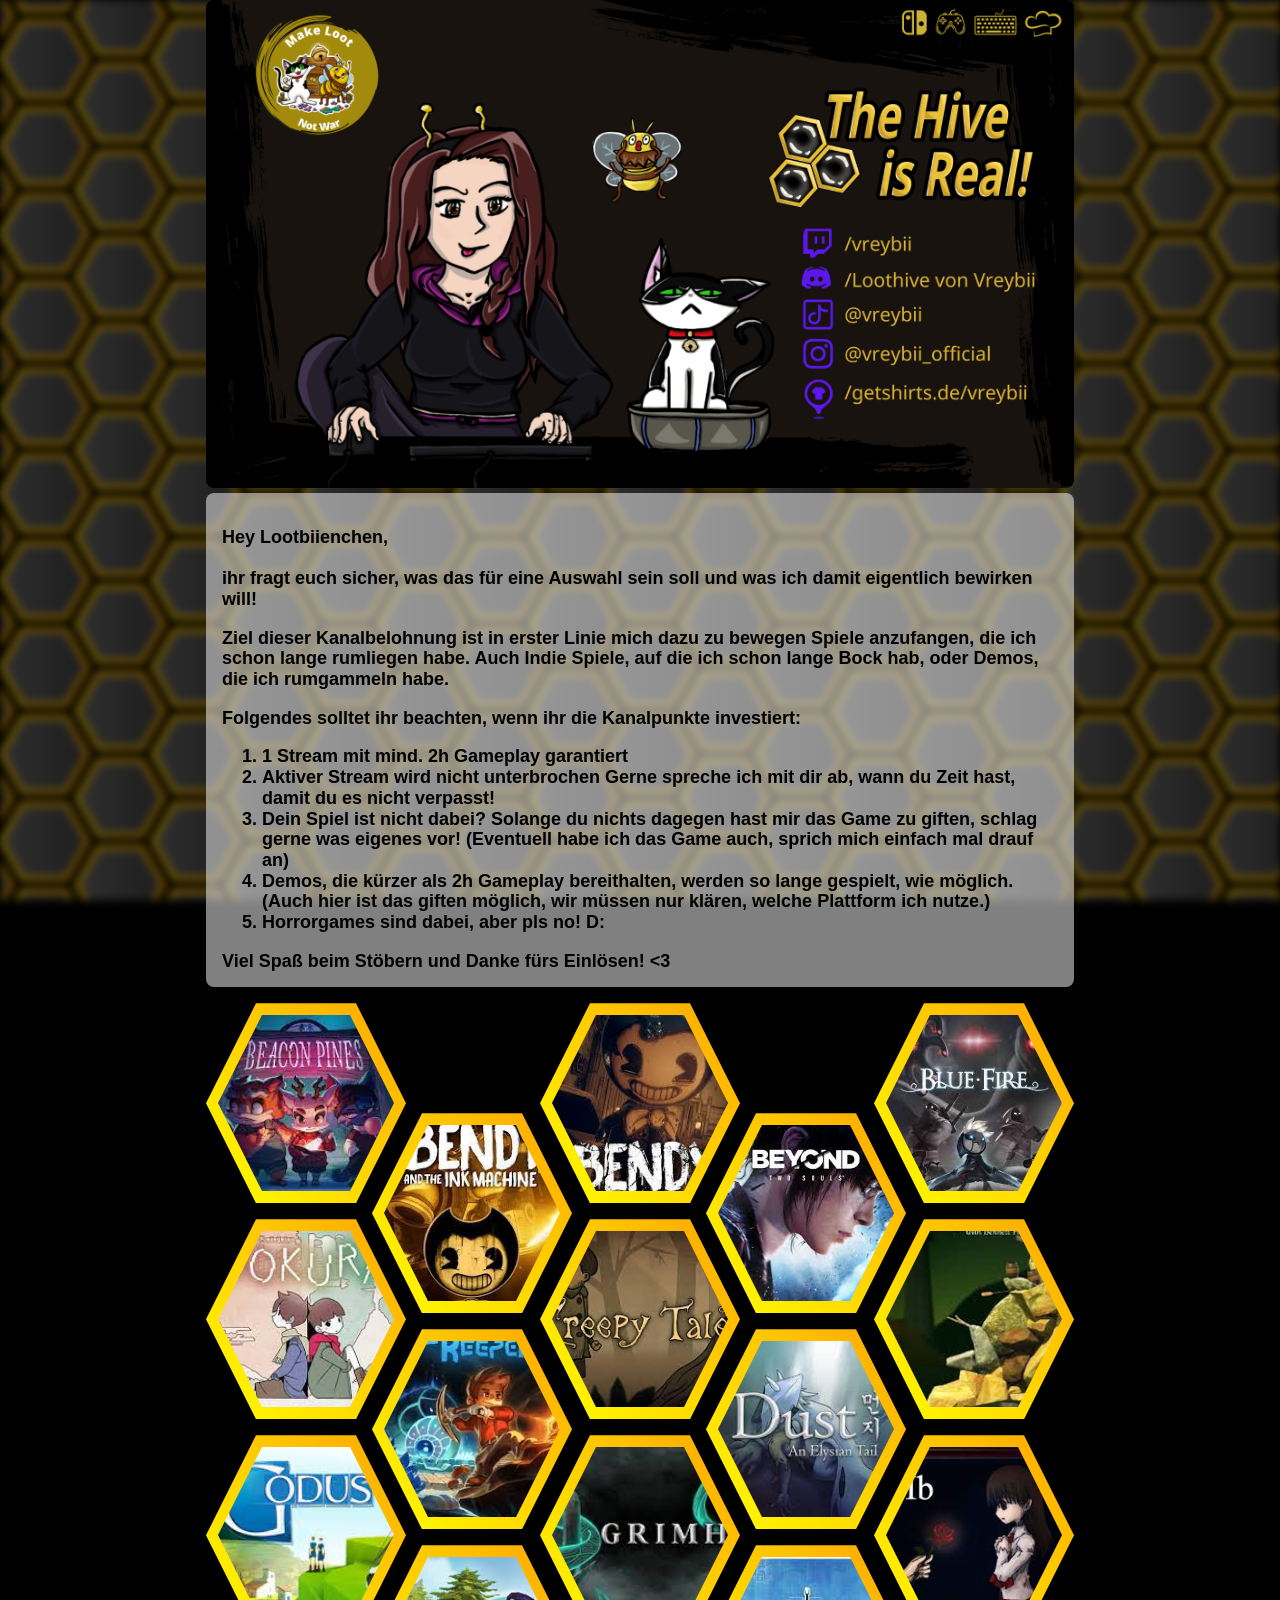
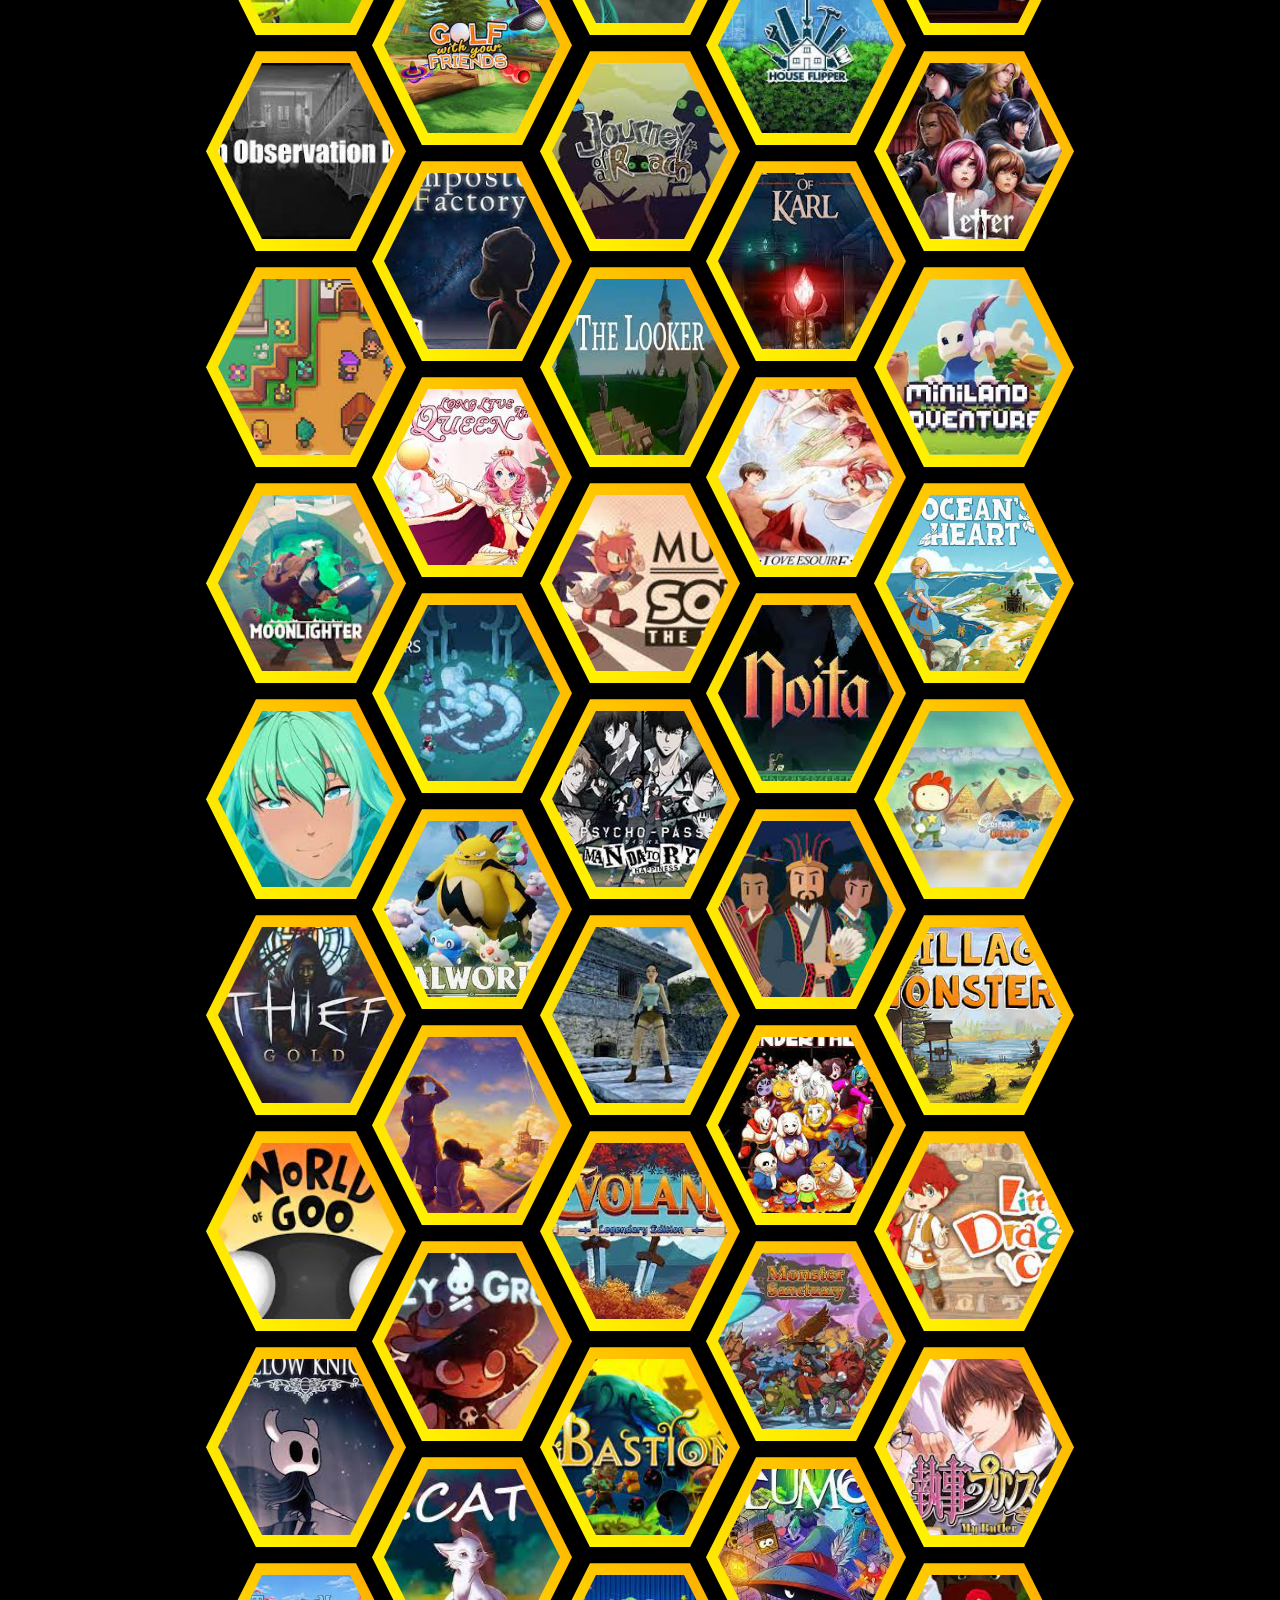
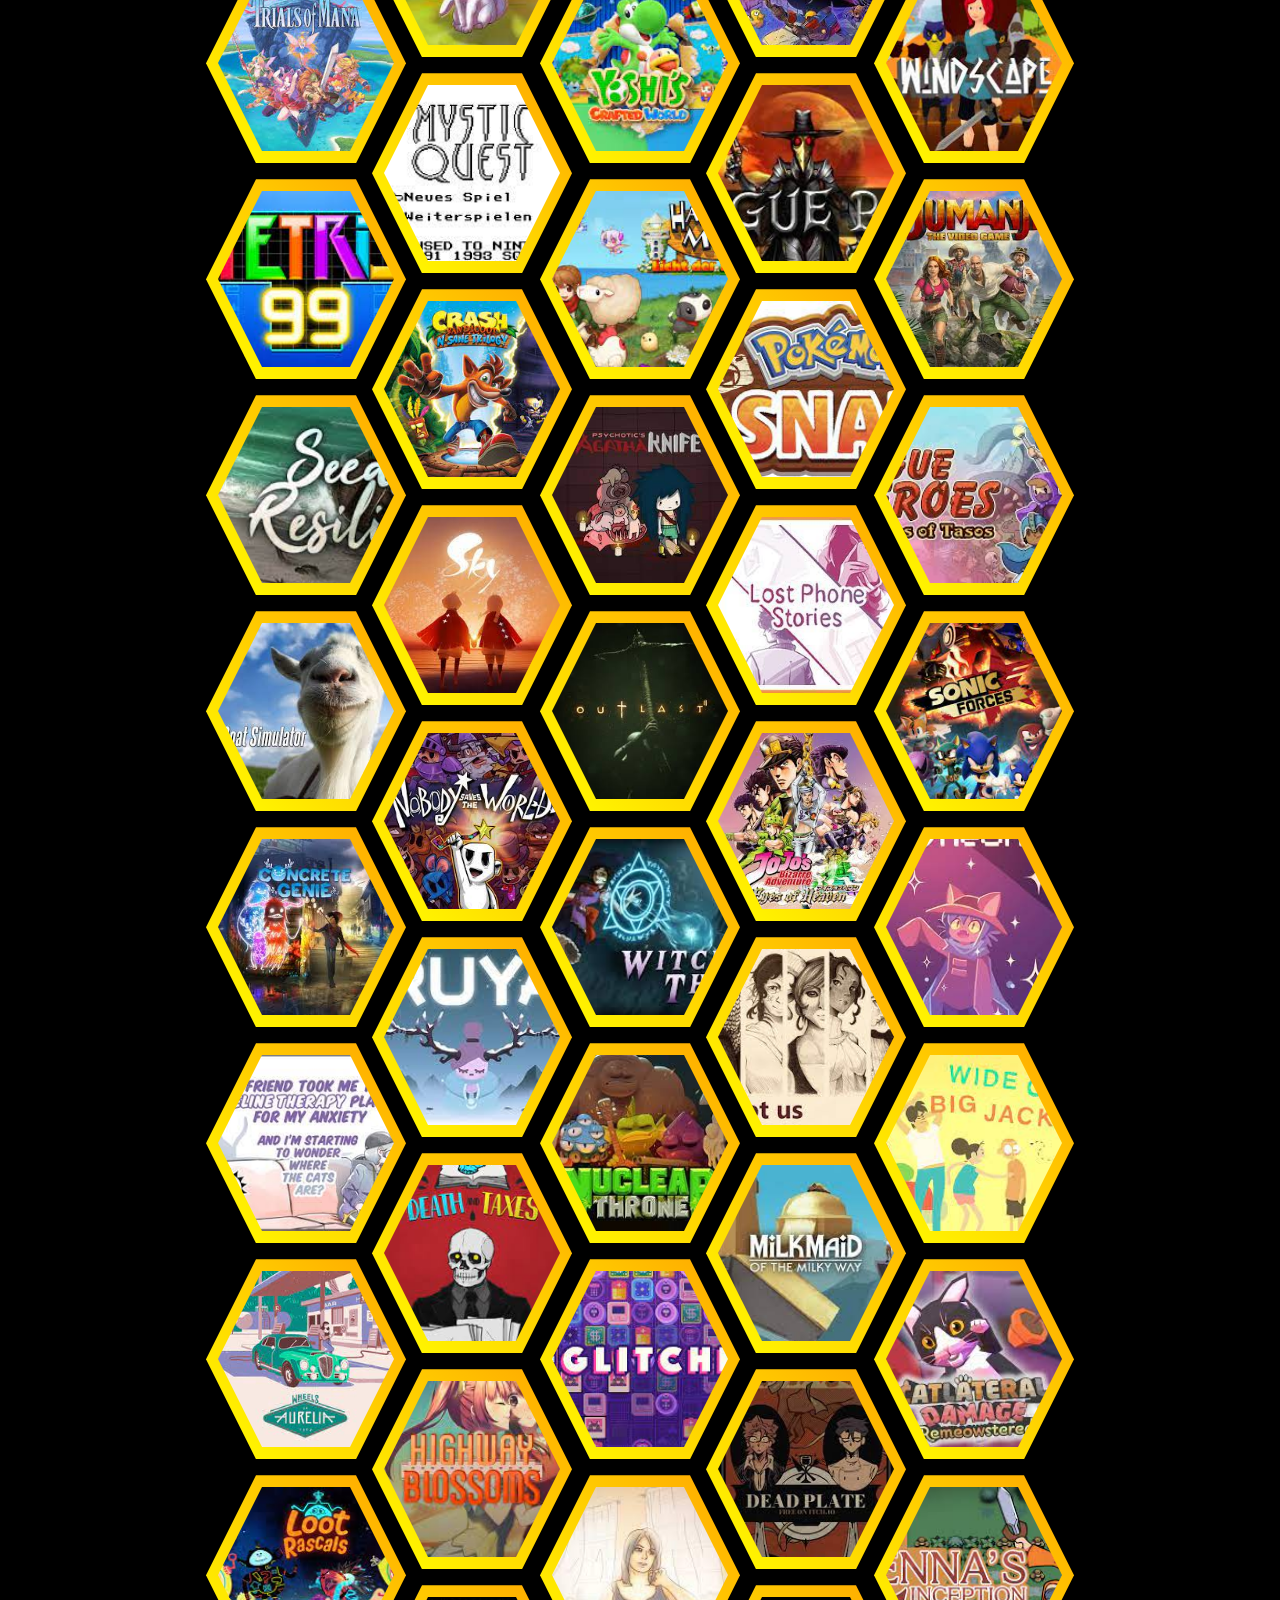
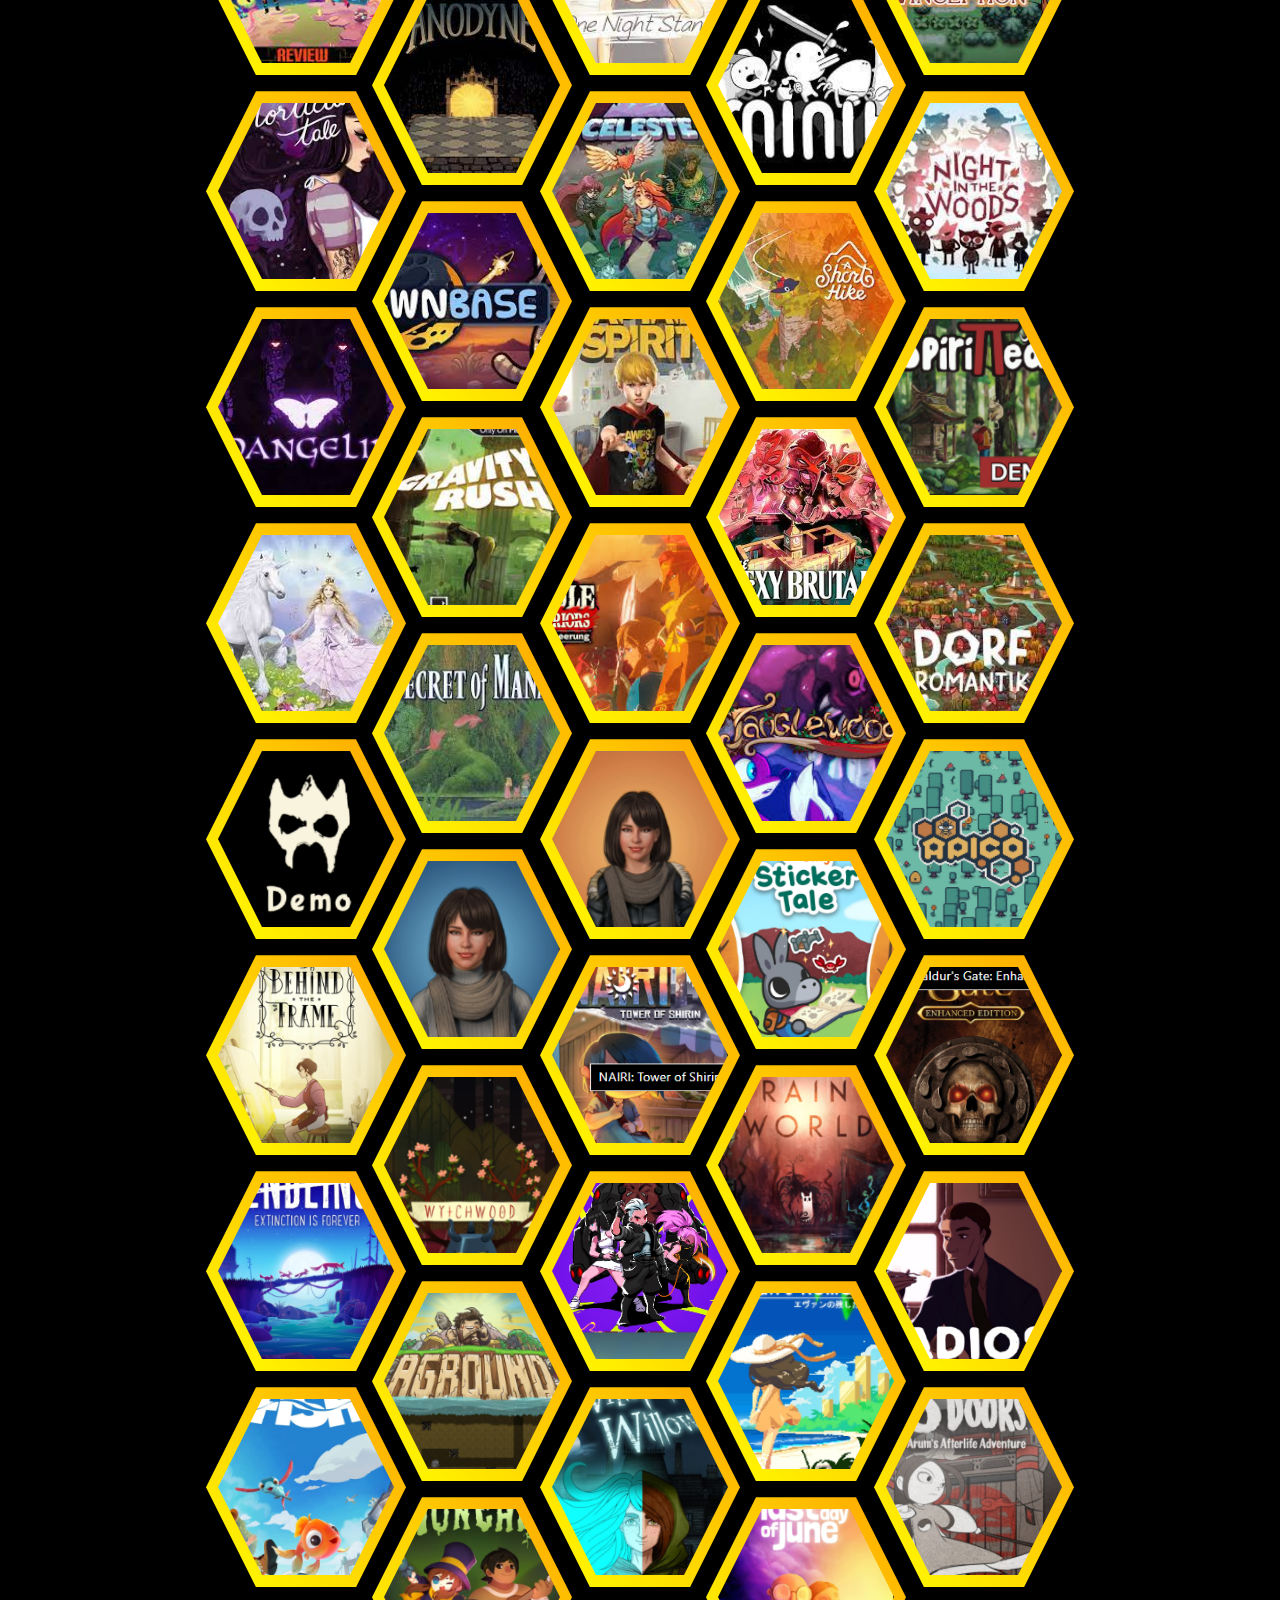
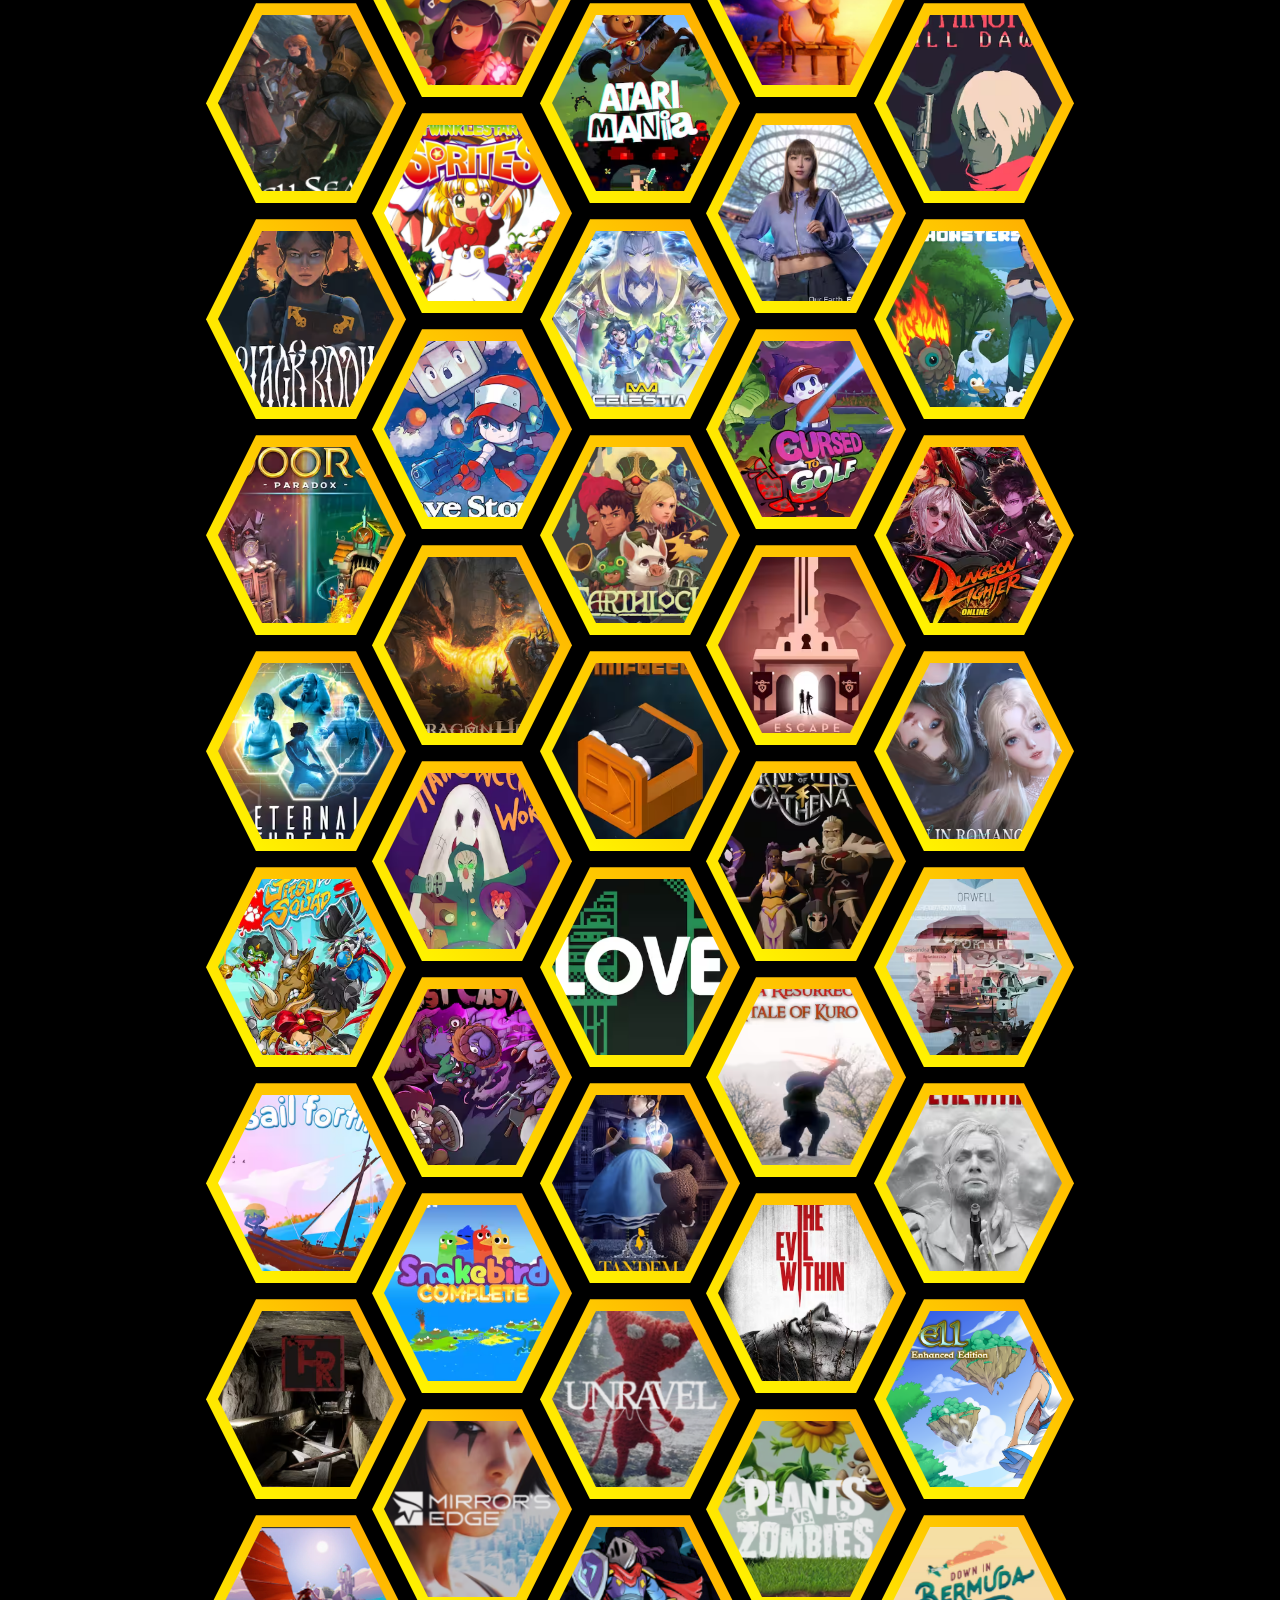
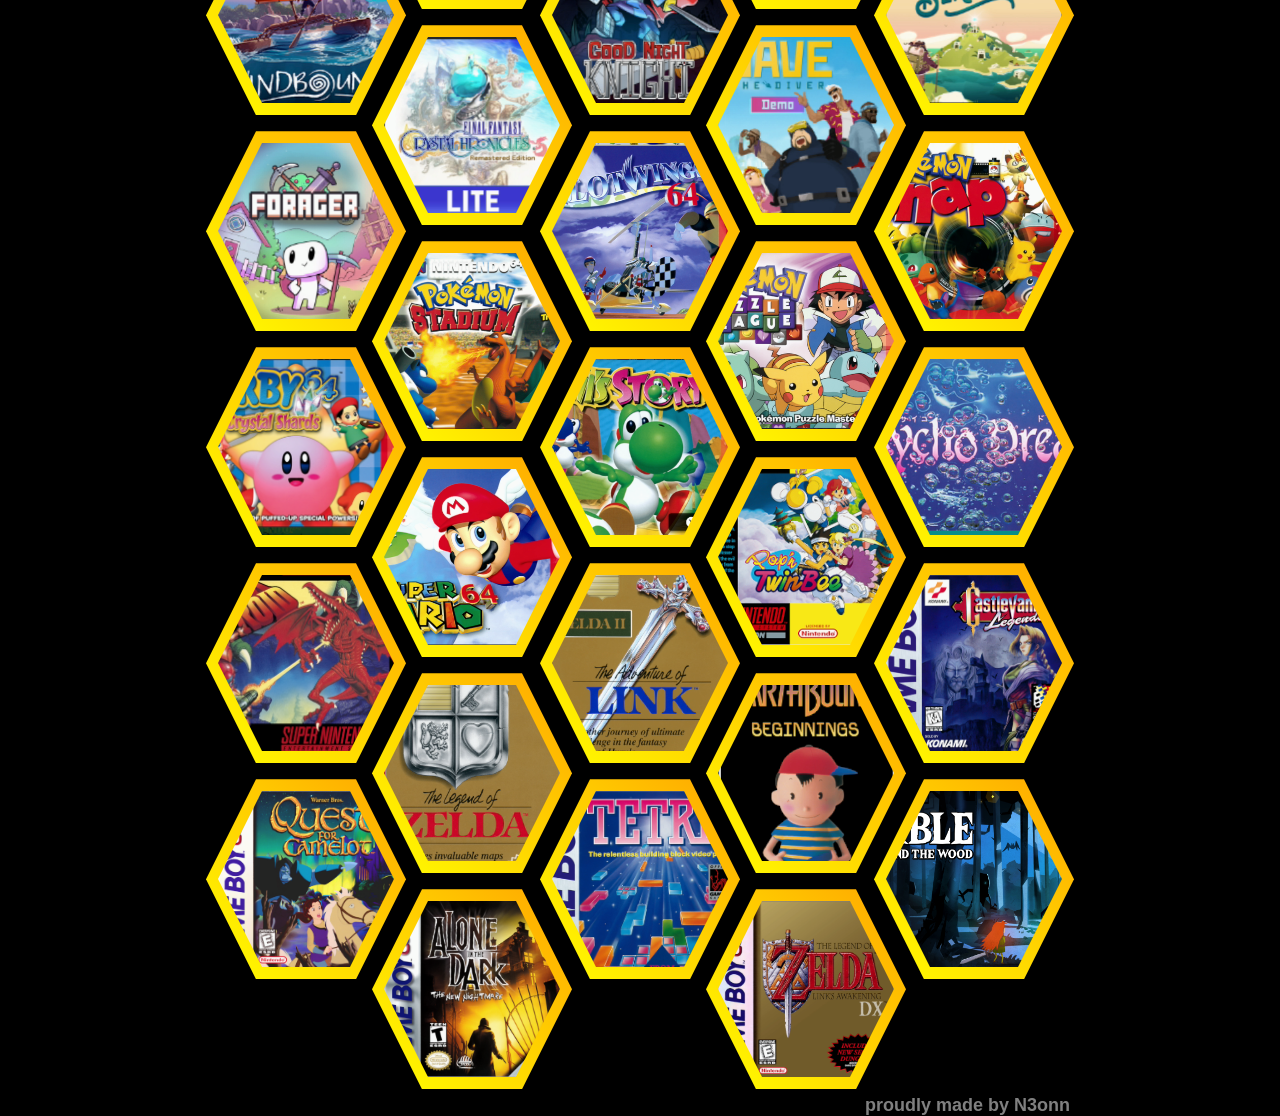
<file: index.html>
<!doctype html>
<html class="no-js" lang="en">

<head>
    <meta charset="utf-8">
    <meta name="viewport" content="width=device-width, initial-scale=1">
    <title>GameHive</title>
    <link rel="stylesheet" href="css/normalize.css">
    <link rel="stylesheet" href="css/style.css">
    <meta name="description" content="Game list in hive style">

    <link rel="icon" href="/favicon.ico" sizes="any">
    <link rel="icon" href="/icon.svg" type="image/svg+xml">
    <link rel="apple-touch-icon" href="icon.png">

    <link rel="manifest" href="site.webmanifest">
    <meta name="theme-color" content="#fafafa">

</head>

<body>
<div class="bg-hive"></div>
<header>
    <img src="img/Banner_Twitch_1920_1080_px.png" alt="Banner von vreybii"/>
</header>

<main>
    <article>
        <p>Hey Lootbiienchen,<br/><br/>
            ihr fragt euch sicher, was das für eine Auswahl sein soll und was ich damit eigentlich bewirken will!</p>

        <p>Ziel dieser Kanalbelohnung ist in erster Linie mich dazu zu bewegen Spiele anzufangen, die ich schon lange
            rumliegen habe.
            Auch Indie Spiele, auf die ich schon lange Bock hab, oder Demos, die ich rumgammeln habe.</p>

        <p>Folgendes solltet ihr beachten, wenn ihr die Kanalpunkte investiert:</p>
        <ol>
            <li>1 Stream mit mind. 2h Gameplay garantiert</li>
            <li>Aktiver Stream wird nicht unterbrochen
                Gerne spreche ich mit dir ab, wann du Zeit hast, damit du es nicht verpasst!
            </li>
            <li>Dein Spiel ist nicht dabei? Solange du nichts dagegen hast mir das Game zu giften, schlag gerne was
                eigenes vor!
                (Eventuell habe ich das Game auch, sprich mich einfach mal drauf an)
            </li>
            <li>Demos, die kürzer als 2h Gameplay bereithalten, werden so lange gespielt, wie möglich.
                (Auch hier ist das giften möglich, wir müssen nur klären, welche Plattform ich nutze.)
            </li>
            <li>Horrorgames sind dabei, aber pls no! D:</li>
        </ol>
        Viel Spaß beim Stöbern und Danke fürs Einlösen! <3
    </article>
    <noscript>
        <p style="padding: 16px; background: rgba(255,0,0,0.5); border: solid 1px red; border-radius: 8px;">
            Hey, diese Seite braucht leider ein Hauch Scripte, aber nur Locale und keine fremde Abhängigkeit, nur zum
            einfacheren managen dieser Seite.
        </p>
    </noscript>
    <div class="hive-container">
        <ol id="hive" class="hive">
        </ol>
    </div>
</main>
<footer>proudly made by N3onn</footer>
</body>

<template id="comb">
    <li class="comb">
        <div>
            <div class="comb-inner flip-box">
                <article class="flip-box-inner">
                    <div class="flip-box-front">
                        <img
                            src="data:image/svg+xml,%3Csvg xmlns='http://www.w3.org/2000/svg' viewBox='0 0 448 512'%3E%3Cpath d='M0 96C0 60.7 28.7 32 64 32H384c35.3 0 64 28.7 64 64V416c0 35.3-28.7 64-64 64H64c-35.3 0-64-28.7-64-64V96z'/%3E%3C/svg%3E"
                            data-src="__img__" alt="logo of: __title__"
                            referrerpolicy="no-referrer">
                    </div>
                    <div class="flip-box-back">
                        <h2>__title__</h2>
                    </div>
                </article>
            </div>
        </div>
    </li>
</template>


<script>
    const hive = document.getElementById( "hive" );
    const comb = document.getElementById( "comb" );

    fetch( './hives.json' )
        .then( r => r.json() )
        .then( combContent => {
            combContent.forEach( c => {
                const node = comb.content.cloneNode( true );
                const div = node.querySelector( "div" );
                if ( c.status ){
                    div.classList.add(c.status);
                    div.classList.add("comb-inner");
                }
                div.innerHTML = div.innerHTML.replace( /__title__/g, c.title );
                div.innerHTML = div.innerHTML.replace( /__img__/g, c.img );
                const img = node.querySelector( "img" );
                img.src = img.dataset.src;
                const article = node.querySelector( "article" );
                div.onclick = function () {
                    article.classList.toggle("active");
                }
                hive.appendChild( node );
            } );
        } )
        .catch( e => console.log( e ) );


</script>
</html>
</file>
<file: css/style.css>
/* @author N3onn */
:root {
    --body-width: calc(217px * 4);
}

* {
    font-size: 18px;
    font-weight: bold;
}

html, body {
    font-family: "Helvetica", sans-serif;
    height: 100%;
    width: 100%;
}

body {
    background: black;
    position: relative;
    display: flex;
    flex-direction: column;
    max-width: var(--body-width);
    margin: 0 auto;
    padding: 0 16px;
    overflow-x: hidden;
}


main > article {
    background: rgba(255, 255, 255, 0.5);
    padding: 16px;
    border-radius: 8px;
    margin-bottom: 16px;
}


div.bg-hive {
    position: fixed;
    background: url("data:image/svg+xml,%3Csvg width='40mm' height='23mm' author='N3onn' creator='N3onn' viewBox='0 0 3.3 1.1609551' xmlns:xlink='http://www.w3.org/1999/xlink' xmlns='http://www.w3.org/2000/svg'%3E%3Crect x='-1' y='-1' width='40' height='23' fill='black'/%3E%3Cdefs%3E%3ClinearGradient id='lg-outer-'%3E%3Cstop style='stop-color:%23797979;' offset='0'/%3E%3Cstop style='stop-color:%23404040;' offset='1'/%3E%3C/linearGradient%3E%3ClinearGradient id='lg-inner-'%3E%3Cstop style='stop-color:%23fff206;' offset='0'/%3E%3Cstop style='stop-color:%23fdac00;' offset='1'/%3E%3C/linearGradient%3E%3ClinearGradient xlink:href='%23lg-inner-' id='lg-inner' x1='-1' y1='0' x2='1' y2='0'/%3E%3ClinearGradient xlink:href='%23lg-outer-' id='lg-outer' x1='-0.88' y1='0' x2='0.88' y2='0'/%3E%3Cg id='comb' transform='translate(1,0.8660254)'%3E%3Cpath style='fill:url(%23lg-inner)' d='M 1,0 0.5,0.8660254 h -1 L -1,0 -0.5,-0.8660254 h 1 z'/%3E%3Cpath style='fill:url(%23lg-outer)' d='M 0.88,0 0.44,0.76210235 H -0.44 L -0.88,0 -0.44,-0.76210235 h 0.88 z'/%3E%3C/g%3E%3C/defs%3E%3Cg transform='translate(-0.8,-0.28)'%3E%3Cuse href='%23comb'/%3E%3Cuse href='%23comb' transform='translate(1.65,0.95)'/%3E%3Cuse href='%23comb' transform='translate(1.65,-0.95)'/%3E%3Cuse href='%23comb' transform='translate(3.3,0)'/%3E%3C/g%3E%3C/svg%3E") repeat center;
    left: 0;
    top: 0;
    height: 100%;
    width: 100%;
    opacity: 50%;
    filter: blur(4px);
    -webkit-filter: blur(4px);
    z-index: -1;
    overflow: hidden;
}


.hive-container {
    --s: 200px; /* size  */
}

.hive {
    font-size: 0; /*disable white space between inline block element */
    padding: 0;
    margin: 0;
}

.hive .comb, .hive .comb .comb-inner {
    width: var(--s);
    height: var(--s);
    display: inline-block;
    clip-path: polygon(25% 0%, 75% 0%, 100% 50%, 75% 100%, 25% 100%, 0% 50%);
    background: linear-gradient(45deg, yellow, orange);
}

.done.comb-inner {
    background: linear-gradient(45deg, limegreen, green) !important;
}

.started.comb-inner {
    background: linear-gradient(45deg, mediumpurple, mediumslateblue) !important;
}

.middle.comb-inner {
    background: linear-gradient(45deg, cornflowerblue, dodgerblue) !important;
}

.hive .comb {
    margin-bottom: 16px;
}

@media screen and (min-width: 868px) {
    .hive .comb:nth-child(5n) {
        margin-right: unset;
    }

    .hive .comb:nth-child(5n+2),
    .hive .comb:nth-child(5n+4) {
        transform: translate(calc(var(--s) * -0.17), calc(var(--s) * 0.55));
        margin-right: calc(var(--s) * -0.33);
    }
}

@media screen and (min-width: 713px) and (max-width: 867px) {
    :root {
        --body-width: calc(713px);
    }

    .hive .comb:nth-child(4n) {
        margin-right: unset;
    }

    .hive .comb:nth-child(2n) {
        transform: translate(calc(var(--s) * -0.17), calc(var(--s) * 0.55));
        margin-right: calc(var(--s) * -0.33);
    }
}

@media screen and (min-width: 535px) and (max-width: 712px) {
    :root {
        --body-width: calc(535px);
    }

    .hive .comb:nth-child(3n) {
        margin-right: unset;
    }

    .hive .comb:nth-child(6n+2),
    .hive .comb:nth-child(6n+5) {
        transform: translate(calc(var(--s) * -0.17), calc(var(--s) * 0.55));
        margin-right: calc(var(--s) * -0.33);
    }
}

@media screen and (min-width: 380px) and (max-width: 534px) {
    :root {
        --body-width: calc(380px);
    }

    .hive .comb:nth-child(2n) {
        margin-right: unset;
    }

    .hive .comb:nth-child(2n) {
        transform: translate(calc(var(--s) * -0.17), calc(var(--s) * 0.55));
        margin-right: calc(var(--s) * -0.33);
    }
}

@media screen and (max-width: 379px) {
    :root {
        --body-width: calc(200px);
    }

    .hive .comb:nth-child(n) {
        margin-right: unset;
    }
}

.hive .comb .comb-inner {
    display: block;
    scale: 0.88;
    margin: unset;
}

.hive-container img {
    display: block;
    height: var(--s);
    width: var(--s);
    object-fit: cover;
}

main {
    flex: 1 0 auto;
}

header img {
    max-width: var(--body-width);
    width: 100%;
    border-radius: 8px;
}

footer {
    margin: 100px 4px 4px;
    flex-shrink: 0;
    color: gray;
    text-align: right;
}


/* start YYY inspired by https://www.w3schools.com/howto/howto_css_flip_box.asp */
/* The flip box container - set the width and height to whatever you want. We have added the border property to demonstrate that the flip itself goes out of the box on hover (remove perspective if you don't want the 3D effect */
.flip-box {
    width: var(--s);
    height: var(--s);
}

/* This container is needed to position the front and back side */
.flip-box-inner {
    position: relative;
    width: 100%;
    height: 100%;
    transition: transform 0.8s;
}

/* Do an horizontal flip when you move the mouse over the flip box container */

.flip-box:hover .flip-box-inner,
.flip-box-inner.active {
    transform: translate(var(--s));
}

/* Position the front and back side */
.flip-box-front, .flip-box-back {
    position: absolute;
    width: 100%;
    height: 100%;
}

/* Style the back side */
.flip-box-back {
    transform: translate(calc(var(--s) * -1));
    text-align: center;

    display: flex;
    justify-content: center;
    align-items: center;


    --box-size: 24px;
    margin: 0 var(--box-size);
    width: calc(100% - 2 * var(--box-size));
}

/* end YYY */

.flip-box-back h2 {
    font-size: 24px;
}
</file>
